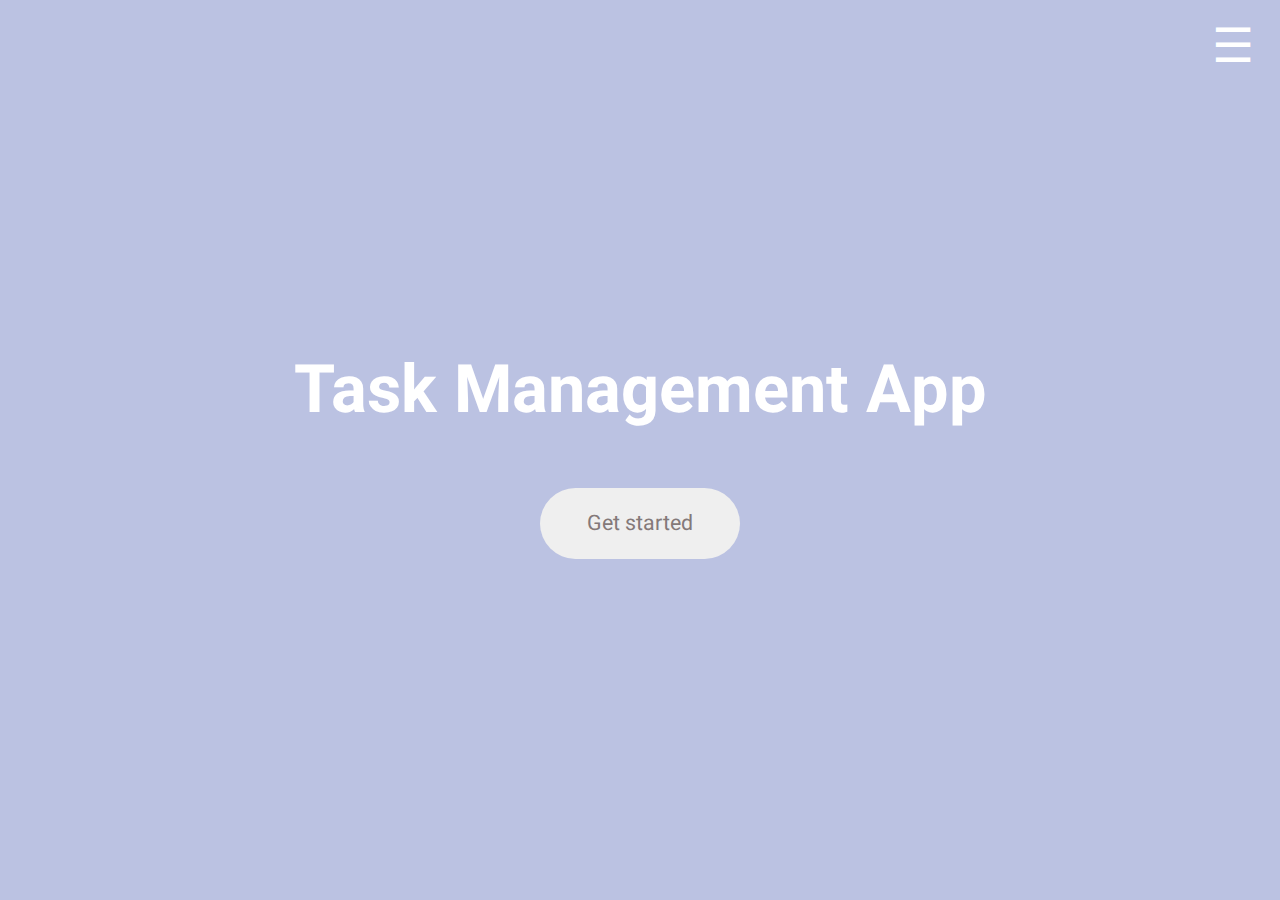
<file: index.html>
<!DOCTYPE html>
<html lang="en">
  <head>
    <meta charset="UTF-8" />
    <meta name="viewport" content="width=device-width, initial-scale=1.0" />
    <title>Index</title>
    <script defer src="./js/CheckLogin.js"></script>
    <script defer src="./js/index.js"></script>
    <link rel="stylesheet" href="./css/index.css" />
  </head>
  <body>
    <div class="container">
      <h1>How did you end up here? Reload the page to get back!</h1>
    </div>
  </body>
</html>
</file>
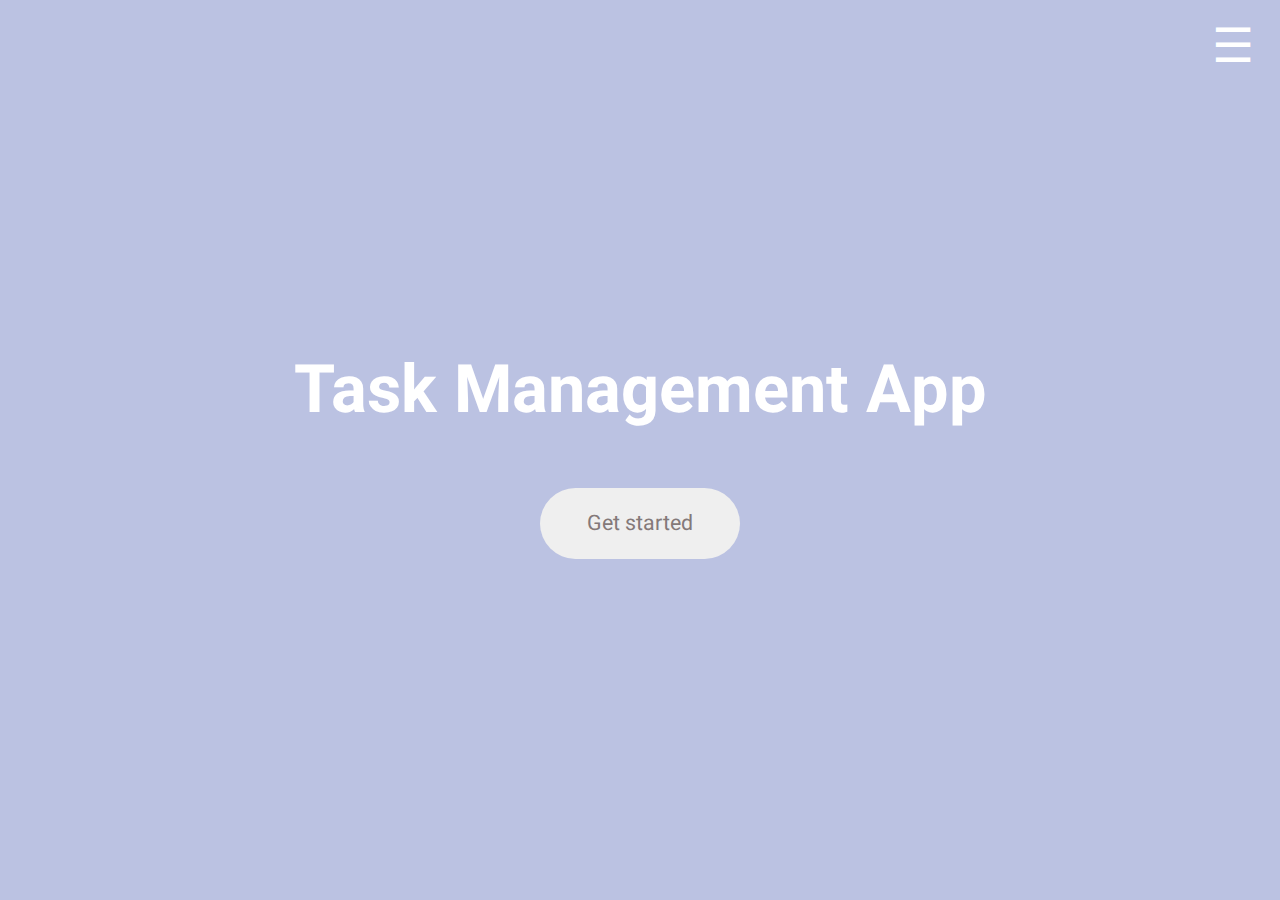
<file: dashboard.html>
<!DOCTYPE html>
<html lang="en">
  <head>
    <meta charset="UTF-8" />
    <meta name="viewport" content="width=device-width, initial-scale=1.0" />
    <title>Dashboard</title>
    <script defer src="./js/CheckLogin.js"></script>
    <script defer src="./js/hamburgermenu.js"></script>
    <script defer src="./js/loggedIN.js"></script>
    <link rel="stylesheet" href="./css/dashboard.css" />
  </head>
  <body>
    <header>
      <div id="burgerContainer">
        <button id="headerLogoutButton">Logout</button>
      </div>
    </header>

    <div id="container">
      <div id="AddNew-lightbox">
        <button id="close-task-info-button">X</button>

        <div id="rubrik">
          <input type="text" id="Task-Name-id" placeholder="Task Name" />
        </div>

        <div id="task-info">
          <div id="task-info-elements">
            <p id="name">
              Assigned:
              <input type="text" id="assigned" placeholder="Full Name" />
            </p>
            <div id="progressbar">
              <p>Progress:</p>
              <div id="test1">
                <input type="range" id="progressbar-slider" />
                <div id="test2"></div>
              </div>
              <p id="percentage">30%</p>
            </div>
            <p id="deadline">
              Deadline:
              <input type="text" id="deadline-input" placeholder="YYYY-MM-DD" />
            </p>
          </div>
        </div>

        <div id="task-description-info">
          <div id="description-container">
            <h2 id="Description">Description</h2>
            <textarea id="description-content" cols="30" rows="10"></textarea>
          </div>
        </div>

        <div id="done-button">
          <p id="add-task-error-message">You need to fill out all fields!</p>
          <button id="done">Done</button>
        </div>
      </div>

      <div id="todolist">
        <div id="ifempty">
          <h1 id="ifemptyH1"></h1>
          <h2 id="ifemptyH2"></h2>
        </div>
      </div>
      <div id="buttons">
        <button id="AddNew" class="buttons">Add New</button>
        <button id="save" class="buttons">Update</button>
      </div>
    </div>
  </body>
</html>
</file>
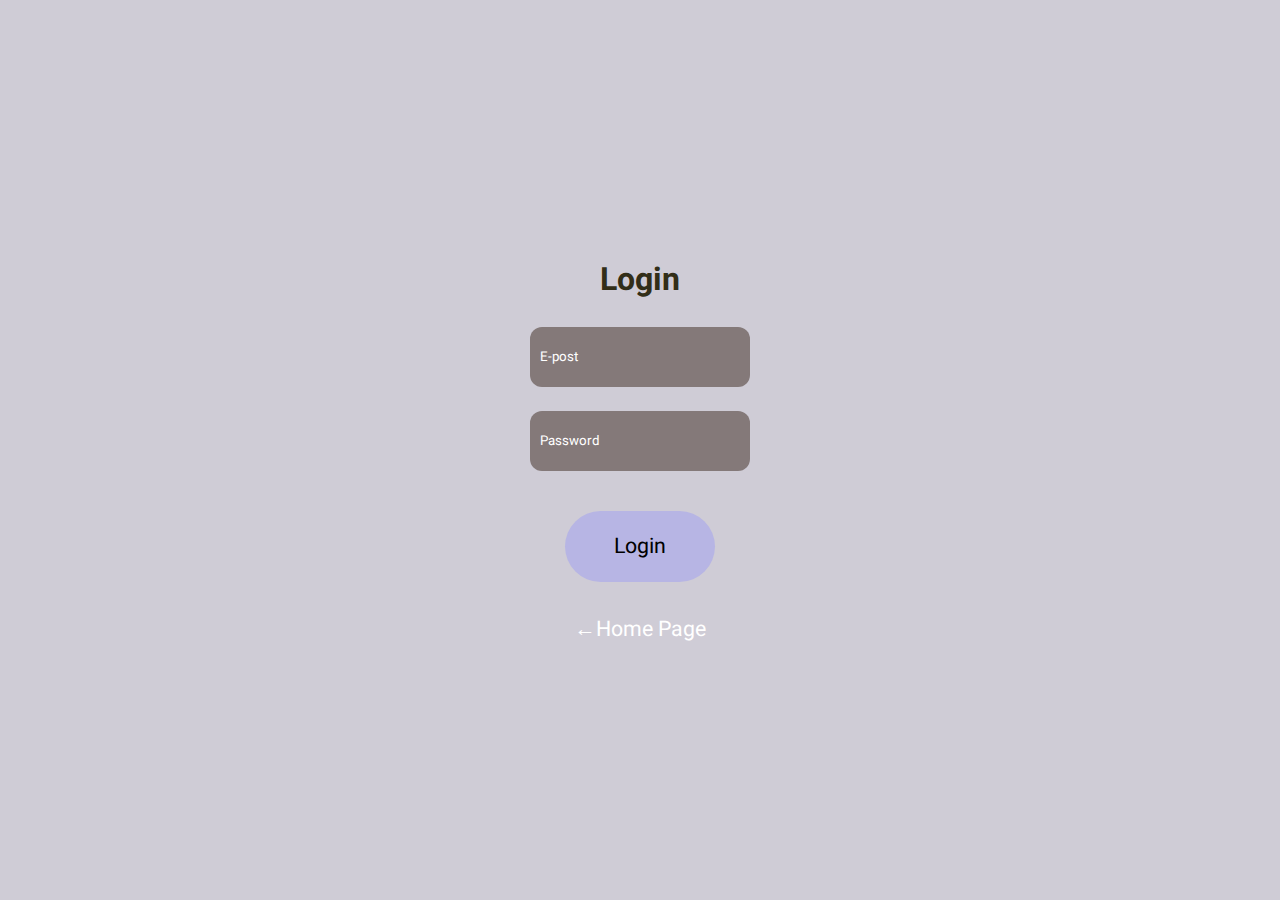
<file: login.html>
<!DOCTYPE html>
<html lang="en">
  <head>
    <meta charset="UTF-8" />
    <meta name="viewport" content="width=device-width, initial-scale=1.0" />
    <title>Login</title>
    <link rel="stylesheet" href="./css/register.css" />
    <script defer src="./js/login.js"></script>
  </head>

  <body>
    <div id="container">
      <h1>Login</h1>
      <form>
        <input
          type="text"
          id="email"
          placeholder="E-post"
          value=""
          autocomplete="off"
        />
        <input type="password" id="password" placeholder="Password" value="" />

        <div id="error-messages"></div>
        <input type="submit" value="Login" id="submit" />
      </form>
      <a href="home.html" id="back-button">←Home Page</a>
    </div>
  </body>
</html>
</file>
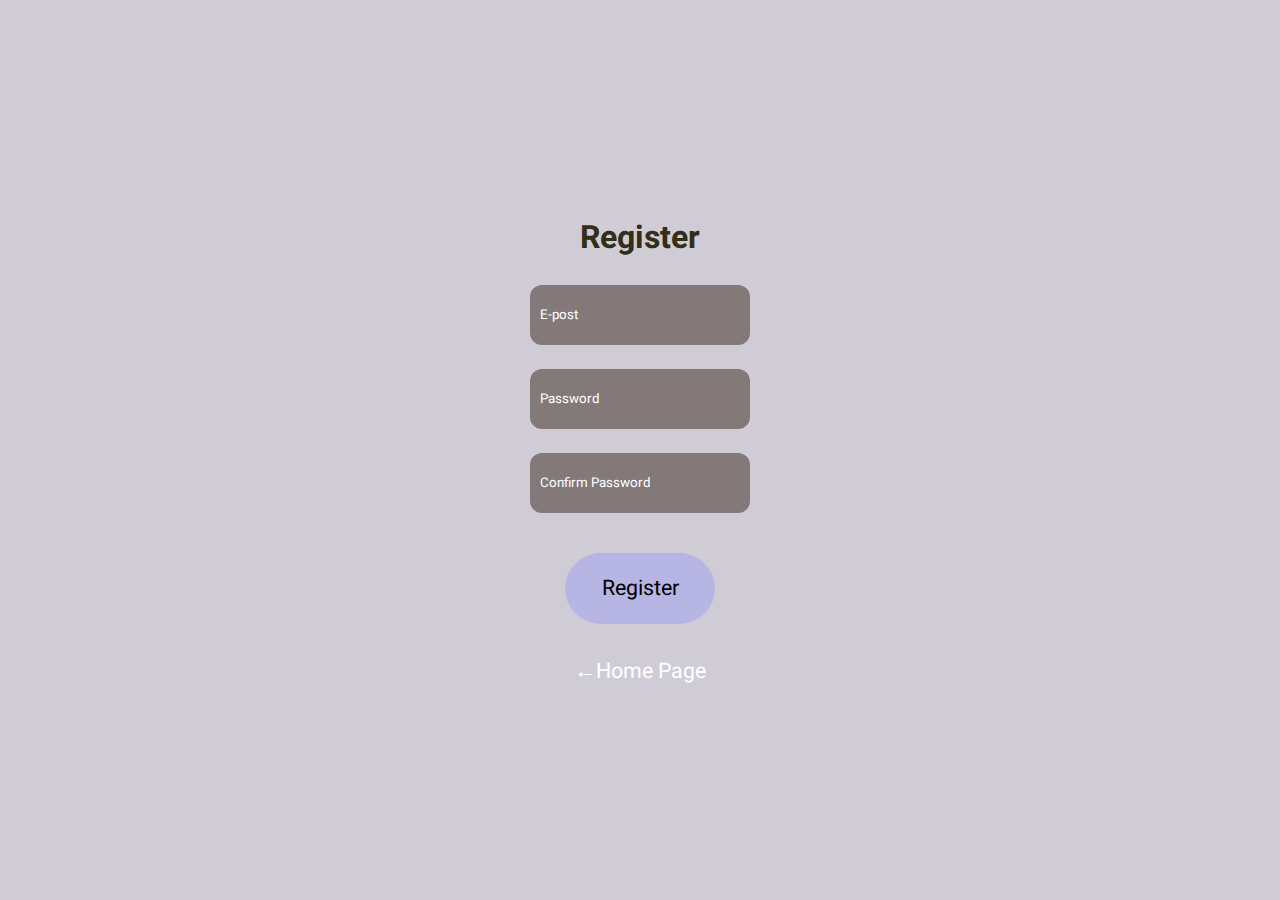
<file: register.html>
<!DOCTYPE html>
<html lang="en">
  <head>
    <meta charset="UTF-8" />
    <meta name="viewport" content="width=device-width, initial-scale=1.0" />
    <title>Register</title>
    <link rel="stylesheet" href="./css/register.css" />
    <script defer src="./js/register.js"></script>
  </head>
  <body>
    <div id="container">
      <h1>Register</h1>
      <form>
        <input
          type="text"
          id="email"
          placeholder="E-post"
          value=""
          autocomplete="off"
        />
        <input type="password" id="password" placeholder="Password" value="" />
        <input
          type="password"
          id="confirmPassword"
          placeholder="Confirm Password"
          value=""
        />
        <div id="error-messages"></div>
        <input type="submit" value="Register" id="submit" />
      </form>
      <a href="home.html" id="back-button">←Home Page</a>
    </div>
  </body>
</html>
</file>
<file: css/index.css>
@import url("https://fonts.googleapis.com/css2?family=Heebo:wght@400;500;800&display=swap");

* {
  margin: 0;
  padding: 0;
  border: none;
  border-radius: 0px;
  font-family: "Heebo", sans-serif;
  font-weight: 400px;
}

body {
  overflow: hidden;
}

.container {
  display: flex;
  justify-content: center;
  align-items: center;
  height: 100vh;
  width: 100vw;
}
</file>
<file: css/dashboard.css>
@import url("https://fonts.googleapis.com/css2?family=Heebo:wght@400;500;800&display=swap");

* {
  margin: 0;
  padding: 0;
  border: none;
  border-radius: 0px;
  font-family: "Heebo", sans-serif;
  font-weight: 400px;
}

body {
  overflow: hidden;
}

#headerLogoutButton:focus {
  outline: none;
}

#headerLogoutButton:hover {
  cursor: pointer;
}

#container {
  display: flex;
  position: relative;
  justify-content: center;
  align-items: center;
  flex-direction: row;
  background-color: white;
  width: 100vw;
  height: 100vh;
}

#todolist {
  display: grid;
  border: solid black 2px;
  width: auto;
  padding: 2vh 2.5vw 2vh 2.5vw;
  height: 70vh;
  margin-top: 3rem;
}

#ifempty {
  text-align: center;
  display: flex;
  flex-direction: column;
  align-items: center;
  justify-content: center;
  height: 70vh;
}

#ifempty h1 {
  font-size: 50pt;
}

#buttons {
  display: flex;
  flex-direction: column;
  height: 70vh;
  margin-left: 2.5rem;
}

.buttons {
  font-size: 16pt;
  width: 10vw;
  height: 6vh;
  border-radius: 100px;
}

.buttons:hover {
  cursor: pointer;
}

.buttons:focus {
  outline: none;
}

#AddNew {
  margin-bottom: 1rem;
  margin-top: 1rem;
  background-color: #bbc2e2;
  min-width: 150px;
}

#save {
  background-color: #70eb65;
  min-width: 150px;
}

#AddNew-lightbox {
  display: flex;
  justify-content: flex-start;
  align-items: center;
  flex-direction: column;
  position: absolute;
  background-color: white;
  box-shadow: 0px 0px 15px 3px rgba(0, 0, 0, 0.37);
  width: 35vw;
  height: 90vh;
  color: black;
  font-size: 16pt;
  z-index: -100;
  opacity: 0;
}

#close-task-info-button {
  background: transparent;
  font-size: 26pt;
  position: absolute;
  right: 0;
  top: 0;
  margin-right: 1rem;
  margin-top: 0.5rem;
  color: #d45858;
}

#close-task-info-button:focus {
  outline: none;
}

#close-task-info-button:hover {
  cursor: pointer;
}

#Task-Name-id {
  margin-top: 5rem;
  border: solid black 2px;
  width: 25vw;
  height: 7vh;
  padding: 0.5rem;
  font-size: 35pt;
  text-align: center;
  border-radius: 7px;
}

#Task-Name-id:focus {
  outline: none;
}

#Task-Name-id::placeholder {
  text-align: center;
}

#rubrik {
  display: flex;
  justify-content: center;
  align-items: center;
  width: 100%;
  margin-bottom: 5rem;
}

#task-info {
  display: flex;
  justify-content: center;
  align-items: center;
  flex-direction: column;
  width: 100%;
  margin-bottom: 1.5rem;
}

#task-info-elements {
  width: 25vw;
}

#task-description-info {
  display: flex;
  align-items: center;
  justify-content: center;
  width: 100%;
}

#done-button {
  display: flex;
  justify-content: center;
  flex-direction: column;
  align-items: center;
}

#done {
  margin-top: 1rem;
  font-size: 16pt;
  width: 10vw;
  height: 5vh;
  border-radius: 100px;
  background-color: #70eb65;
  transition: transform 0.15s ease;
}

#done:hover {
  cursor: pointer;
  transform: scale(0.95);
}

#done:focus {
  outline: none;
}

#add-task-error-message {
  margin-top: 1rem;
  text-align: center;
  color: #dd5e5e;
  opacity: 0;
}

#progressbar {
  display: flex;
  align-items: center;
}

#assigned,
#deadline-input {
  border: solid black 2px;
  margin-left: 1rem;
  border-radius: 7px;
  height: 1.7rem;
  padding: 0px 7px;
}

#deadline-input {
  margin-left: 1.2rem;
}

#assigned:focus,
#deadline-input:focus {
  outline: none;
}

#progressbar-slider {
  -webkit-appearance: none;
  border: solid black 2px;
  background: transparent;
  height: 1rem;
  border-radius: 100px;
  outline: none;
  overflow: hidden;
  position: relative;
  width: 125px;
  z-index: 100;
}

#progressbar-slider::-ms-fill-lower {
  background: #70eb65;
}

#test1 {
  display: flex;
  margin-left: 1.2rem;
  align-items: center;
  position: relative;
  overflow: hidden;
  width: 125px;
}

#progressbar-slider::-webkit-slider-thumb {
  -webkit-appearance: none;
  background: #70eb65;
  width: 20px;
  height: 1.5rem;
  border-radius: 100px;
  position: relative;
}

#percentage {
  margin-left: 0.2rem;
}

#name,
#deadline {
  display: flex;
  align-items: center;
}

#deadline {
  margin-bottom: 3rem;
}

#Task-Name {
  background: transparent;
  border: solid black 2px;
}

#Task-Name::placeholder {
  color: black;
  text-align: center;
}

#Task-Name:focus {
  color: black;
  outline: none;
}

#description-content {
  width: 25vw;
  height: 20vh;
  border: solid black 2px;
  resize: none;
  padding: 0.5rem;
  border-radius: 7px;
}

#description-content:focus {
  outline: none;
}

#burgerContainer {
  display: flex;
  justify-content: flex-end;
}

#headerLogoutButton {
  text-decoration: none;
  font-size: 22pt;
  background: none;
  position: absolute;
  top: 0;
  color: #322e18;
  margin-right: 2vw;
  margin-top: 1vw;
  z-index: 100;
}

#menu {
  display: flex;
  flex-direction: column;
  align-items: center;
  justify-content: center;
  position: absolute;
  width: 15vw;
  transform: translate(85vw, -100vh);
  height: 100vh;
  background-color: #847979;
  transition: transform 0.5s ease;
}

#menu:target {
  transform: translate(85vw, 0vh);
}

#nav {
  display: flex;
  flex-direction: column;
}

#nav a {
  text-decoration: none;
  color: white;
  font-size: 25pt;
  margin-bottom: 5vh;
}

#info,
#about,
#login,
#logout {
  position: relative;
  text-align: center;
}

#info::after,
#about::after,
#login::after,
#logout::after {
  content: "";
  position: absolute;
  left: 0;
  bottom: 0;
  width: 100%;
  transform: scaleX(0);
  transform-origin: right;
  height: 3px;
  background-color: white;
  transition: transform 0.5s;
}

#info::before,
#about::before,
#login::before,
#logout::before {
  content: "";
  position: absolute;
  left: 0;
  top: 0;
  width: 100%;
  transform: scaleX(0);
  height: 3px;
  transform-origin: left;
  background-color: white;
  transition: transform 0.5s;
}

#info:hover::before,
#about:hover::before,
#login:hover::before,
#logout:hover::before {
  transform: scaleX(1);
  transform-origin: right;
}

#info:hover::after,
#about:hover::after,
#login:hover::after,
#logout:hover::after {
  transform: scaleX(1);
  transform-origin: left;
}

.taskItem {
  position: relative;
  border: solid black 2px;
  display: flex;
  align-items: center;
  justify-content: center;
  width: 12vw;
  min-width: 200px;
  height: 60px;
  background-color: transparent;
}

.taskItem:hover {
  cursor: pointer;
}

.taskItemLeftSide {
  width: 100%;
  padding-left: 0.5rem;
  text-align: left;
}

.taskItemName {
  font-size: 16pt;
}

.taskItemRightSide {
  width: 100%;
  margin-left: 1rem;
  height: 100%;
}

.displayPercentage {
  display: flex;
  justify-content: center;
  font-size: 16pt;
}

#removeTask {
  margin-top: 1rem;
  background: none;
  font-size: 10pt;
  color: #dd5e5e;
  font-weight: 600;
  border-bottom: solid white 2px;
  transition: border 0.2s ease;
}

#removeTask:hover {
  cursor: pointer;
  border-bottom: solid #dd5e5e 2px;
}

#removeTask:focus {
  outline: none;
}

@media screen and (max-width: 768px) {
  #AddNew-lightbox {
    display: flex;
    justify-content: flex-start;
    align-items: center;
    flex-direction: column;
    position: absolute;
    background-color: white;
    box-shadow: 0px 0px 15px 3px rgba(0, 0, 0, 0.37);
    width: 100vw;
    height: 100vh;
    color: black;
    font-size: 16pt;
    z-index: -100;
    opacity: 0;
  }

  #close-task-info-button {
    background: transparent;
    font-size: 26pt;
    position: absolute;
    right: 0;
    top: 0;
    margin-right: 1rem;
    margin-top: 0.5rem;
    color: #d45858;
  }

  #close-task-info-button:focus {
    outline: none;
  }

  #close-task-info-button:hover {
    cursor: pointer;
  }

  #Task-Name-id {
    margin-top: 5rem;
    border: solid black 2px;
    width: 70vw;
    height: 7vh;
    padding: 0.5rem;
    font-size: 35pt;
    text-align: center;
    border-radius: 7px;
  }

  #Task-Name-id:focus {
    outline: none;
  }

  #Task-Name-id::placeholder {
    text-align: center;
  }

  #rubrik {
    display: flex;
    justify-content: center;
    align-items: center;
    width: 100%;
    margin-bottom: 5rem;
  }

  #task-info {
    display: flex;
    justify-content: center;
    align-items: center;
    flex-direction: column;
    width: 100%;
    margin-bottom: 1.5rem;
  }

  #task-info-elements {
    width: 60vw;
  }

  #task-description-info {
    display: flex;
    align-items: center;
    justify-content: center;
    width: 50vw;
  }

  #description-content {
    width: 70vw;
    height: 20vh;
    border: solid black 2px;
    resize: none;
    padding: 0.5rem;
    border-radius: 7px;
  }

  #description-content:focus {
    outline: none;
  }

  #done-button {
    display: flex;
    justify-content: center;
    flex-direction: column;
    align-items: center;
  }

  #done {
    margin-top: 3vh;
    font-size: 16pt;
    width: 25vw;
    max-width: 130px;
    height: 5vh;
    border-radius: 100px;
    background-color: #70eb65;
    transition: transform 0.15s ease;
  }

  #done:hover {
    cursor: pointer;
    transform: scale(0.95);
  }

  #done:focus {
    outline: none;
  }

  #add-task-error-message {
    margin-top: 3vh;
    text-align: center;
    color: #dd5e5e;
    opacity: 0;
  }

  #ifempty {
    text-align: center;
    display: flex;
    flex-direction: column;
    align-items: center;
    justify-content: center;
    height: 70vh;
  }

  #ifempty h1 {
    font-size: 30pt;
  }

  #ifempty h2 {
    font-size: 14pt;
  }

  #headerLogoutButton {
    font-size: 16pt;
  }
}
</file>
<file: css/register.css>
@import url("https://fonts.googleapis.com/css2?family=Heebo:wght@400;500;800&display=swap");

* {
  margin: 0;
  padding: 0;
  border: none;
  border-radius: 0px;
  font-family: "Heebo", sans-serif;
  font-weight: 400px;
}

body {
  overflow: hidden;
}

#container {
  width: 100vw;
  height: 100vh;
  display: flex;
  justify-content: center;
  align-items: center;
  flex-direction: column;
  background-color: #cfccd6;
  position: relative;
}

h1 {
  margin-bottom: 1.5rem;
  color: #322e18;
}

form {
  display: flex;
  flex-direction: column;
  justify-content: center;
  align-items: center;
}

#email,
#password,
#confirmPassword {
  border-radius: 12px;
  padding: 20px 60px 20px 10px;
  margin-bottom: 1.5rem;
  background-color: #847979;
  outline: none;
  width: 10vw;
  min-width: 150px;
}

#email:focus,
#password:focus,
#confirmPassword:focus {
  transform: scale(1.05);
}

#email::placeholder,
#password::placeholder,
#confirmPassword::placeholder {
  color: white;
}

#error-messages {
  margin-bottom: 1rem;
  color: #dd5e5e;
  font-size: 13pt;
  font-weight: 600;
}

input[type="submit"] {
  outline: 0;
  padding: 20px 35px 20px 35px;
  background-color: #b7b5e4;
  border-radius: 100px;
  font-size: 16pt;
  transition: all 0.5s;
  width: 10vw;
  min-width: 150px;
}

input[type="submit"]:hover {
  cursor: pointer;
  transform: scale(1.1, 0.9);
}

#back-button {
  margin-top: 2rem;
  font-size: 16pt;
  text-decoration: none;
  color: white;
  position: relative;
}

#back-button::after {
  content: "";
  position: absolute;
  width: 100%;
  left: 0;
  bottom: 0;
  transform: scaleX(0);
  transform-origin: left;
  height: 3px;
  background-color: white;
  transition: transform 0.5s;
}

#back-button:hover::after {
  transform: scaleX(1);
  transform-origin: right;
}
</file>
